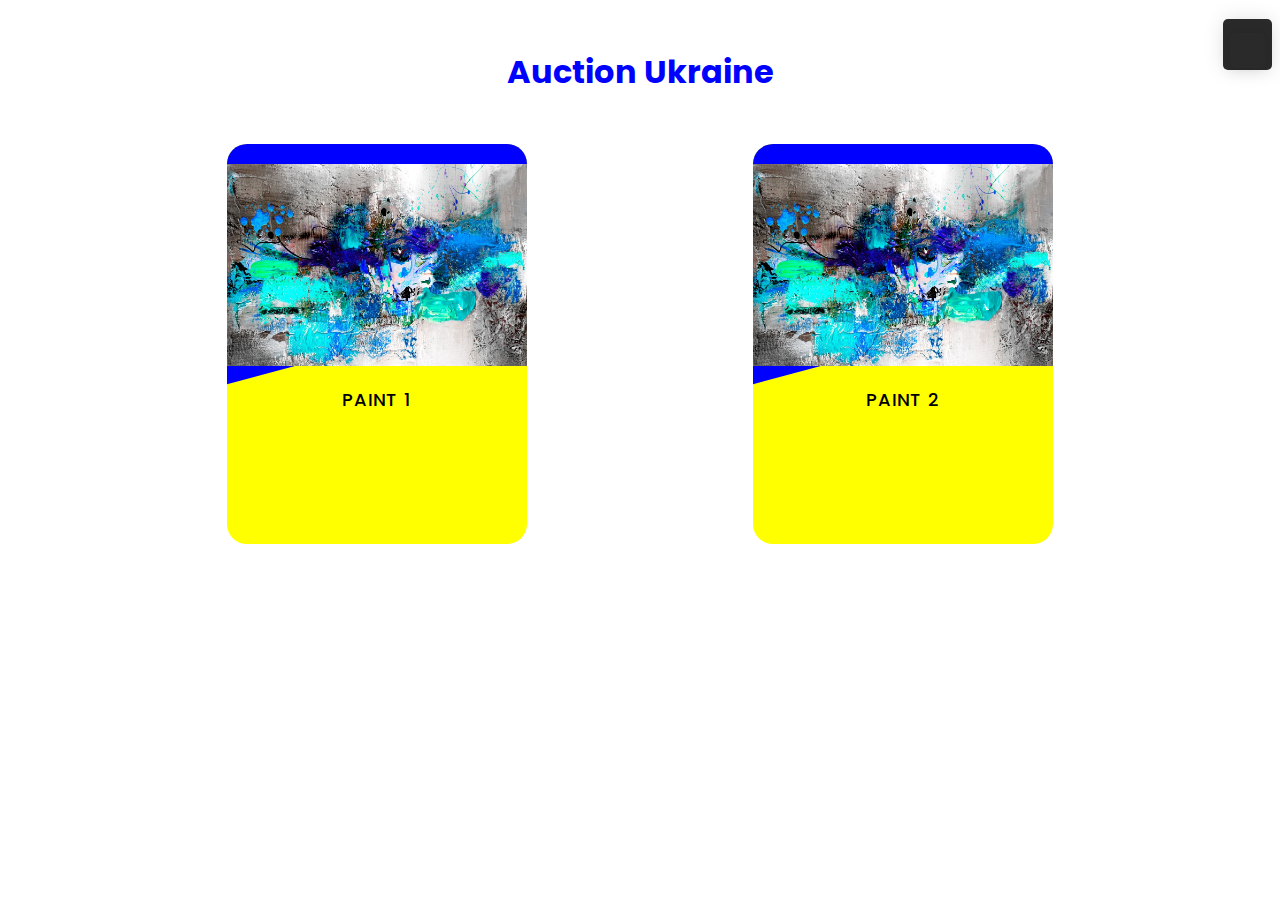
<file: auction/index.html>
<!DOCTYPE html>
<html lang="en">
  <head>
    <meta charset="UTF-8" />
    <meta http-equiv="X-UA-Compatible" content="IE=edge" />
    <meta name="viewport" content="width=device-width, initial-scale=1.0" />
    <link
      rel="icon"
      href="https://upload.wikimedia.org/wikipedia/commons/thumb/4/49/Flag_of_Ukraine.svg/220px-Flag_of_Ukraine.svg.png"
    />
    <link rel="stylesheet" href="css/card.css" />
    <link rel="stylesheet" href="css/style.css" />
    <link rel="stylesheet" href="css/body.css" />
    <link rel="stylesheet" href="css/nav.css" />
    <link rel="stylesheet" href="css/card_2.css" />
    <script src="js/script.js"></script>
    <script src="js/data.js"></script>
    <title>Auction</title>
  </head>
  <body>
    <header>
      <input type="checkbox" name="" id="">
      <nav>
        <a href="#" style="--i:1">Home</a>
        <a href="#" style="--i:2">About</a>
        <a href="#" style="--i:3">Contact</a>
      </nav>
    </header>
    <h1>Auction Ukraine</h1>
    <main>
      <div class="card">
        <div class="imgBox">
          <img src="paint/paint.png" alt="paint_1" class="paint" />
        </div>
        <div class="contentBox">
          <h3>paint 1</h3>
        </div>
      </div>

      <div class="card_2">
        <div class="imgBox_2">
          <img src="paint/paint.png" alt="paint_2" class="paint" />
        </div>
        <div class="contentBox_2">
          <h3>paint 2</h3>
        </div>
      </div>
    </main>
    <footer></footer>
  </body>
</html>
</file>
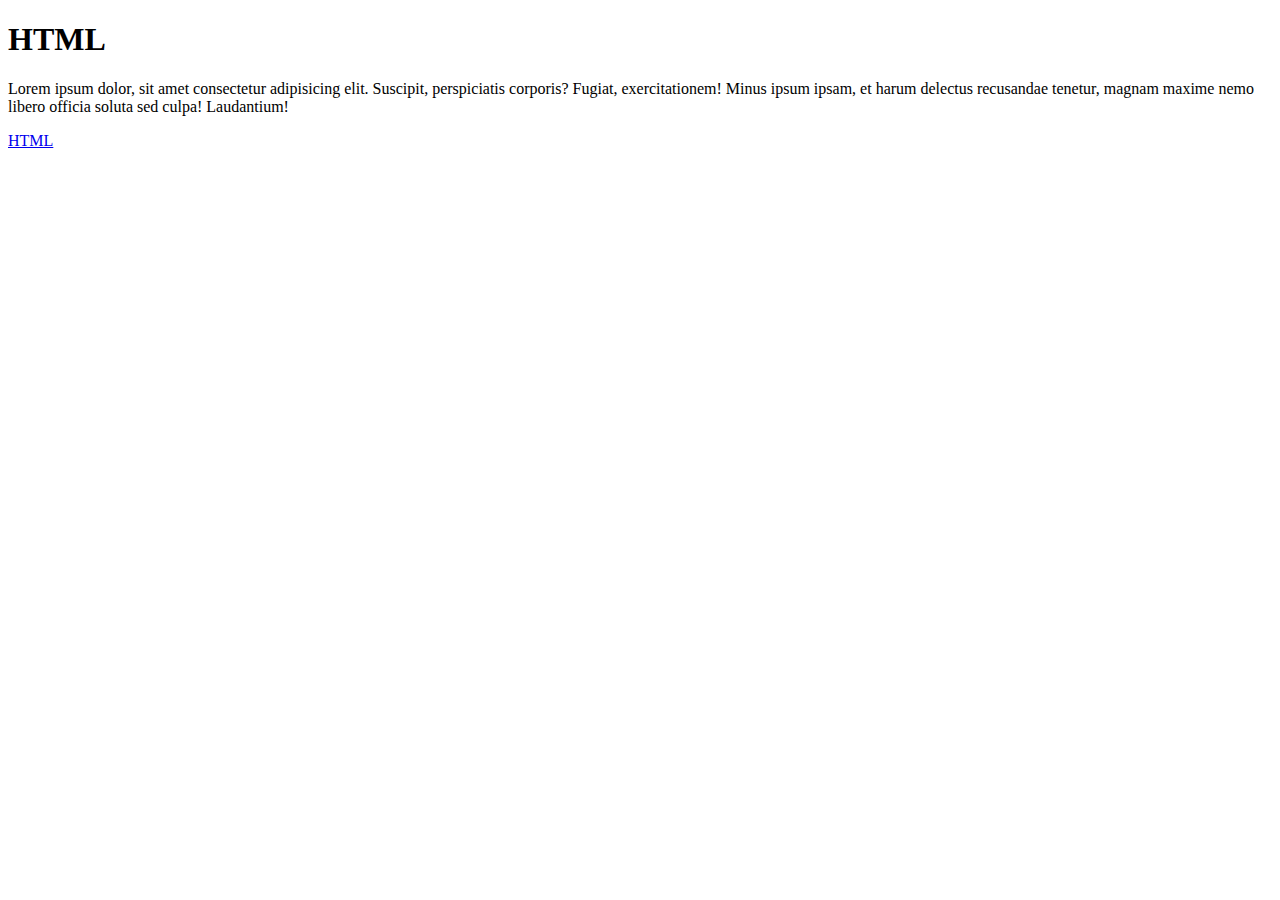
<file: hello/index.html>
<!DOCTYPE html>
<html>
    <head>
<title>HTML</title>
</head>
    <body>
<h1>HTML</h1>
<p>Lorem ipsum dolor, sit amet consectetur adipisicing elit. Suscipit, perspiciatis corporis? 
    Fugiat, exercitationem! Minus ipsum ipsam, et harum delectus recusandae tenetur, magnam maxime nemo libero officia soluta sed culpa! 
    Laudantium!</p>
    <a href="https://cs.wikipedia.org/wiki/Hypertext_Markup_Language">HTML</a>
    </body>
</html>
</file>
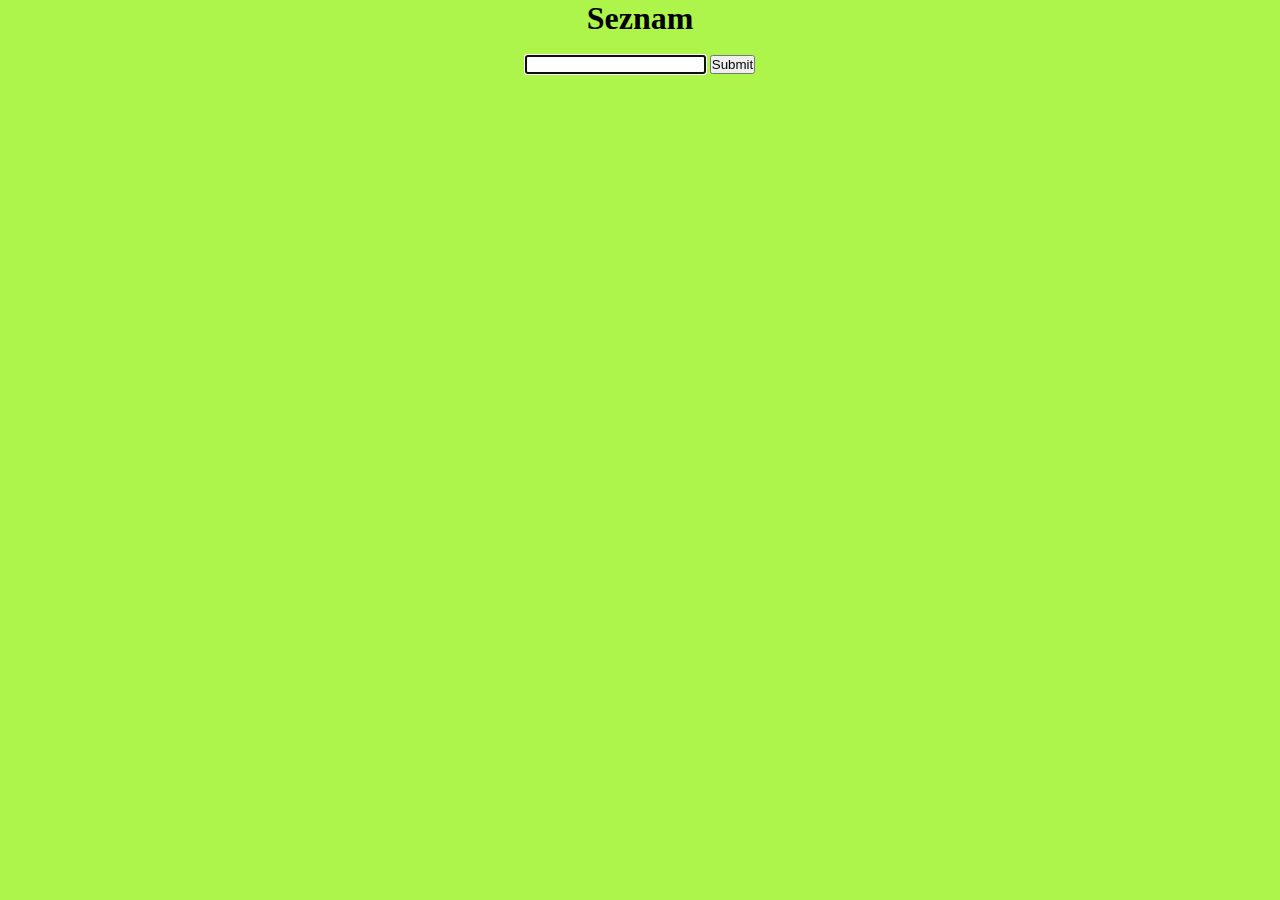
<file: seznam/index.html>
<!DOCTYPE html>
<html>
    <head>
        <meta charset="UTF-8">
        <link rel="stylesheet" href="style.css">
    </head>
    <body>
        <main>
        <h1>Seznam</h1>
        <ul id="myList">

        </ul>
        <li id="last-item"></li>
        <form id="list">
            <input id="text" type="text" name="Seznam" value="" autofocus required>
            <button type="submit" onsubmit="myFunction(list)">Submit</button>       
         </form>
        </main>
    </body>
    <script src="script.js"></script>
</html>
</file>
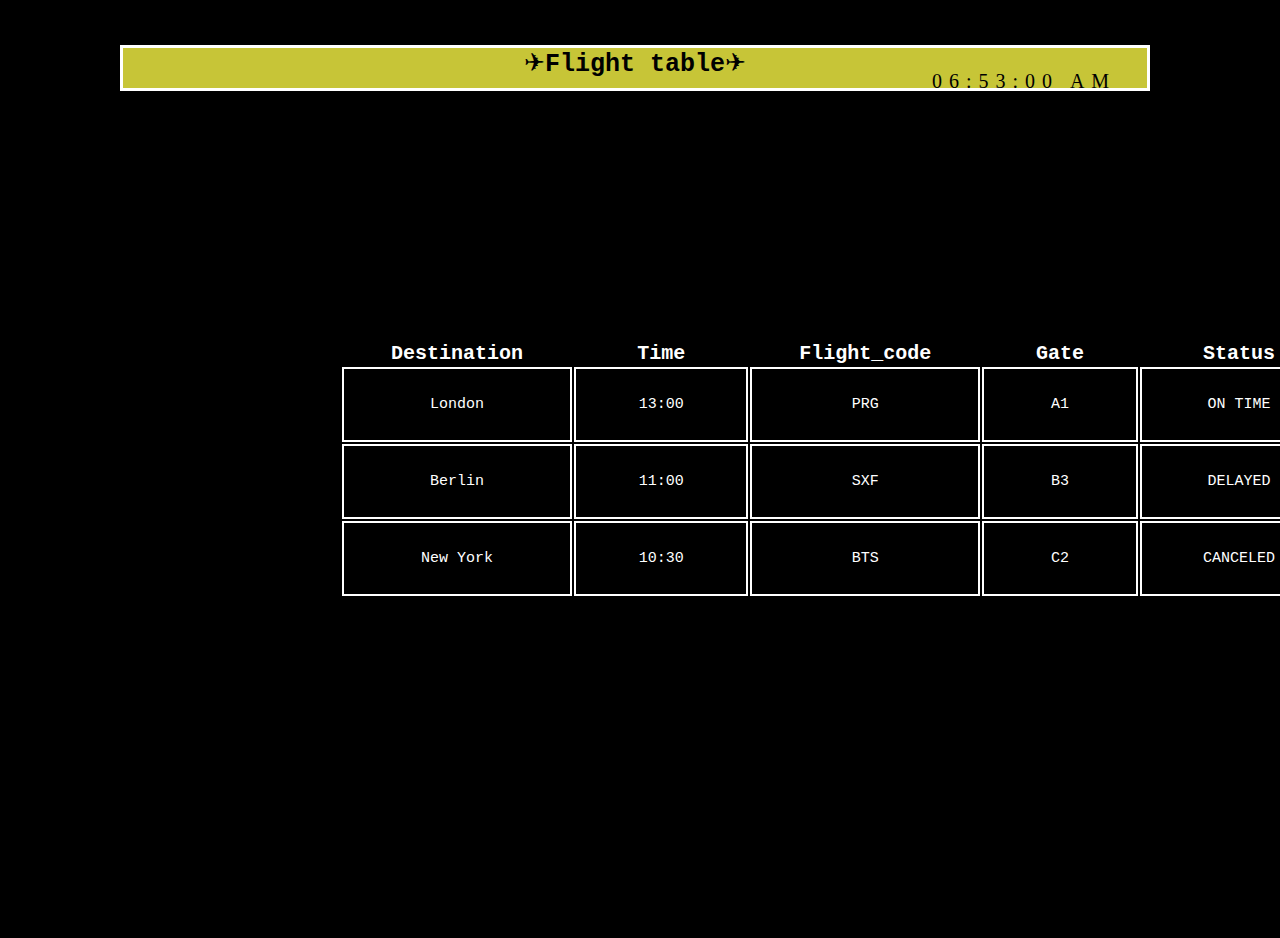
<file: template/index.html>
<!DOCTYPE html>
<html lang="en">
<head>
    <meta charset="UTF-8">
    <meta http-equiv="X-UA-Compatible" content="IE=edge">
    <meta name="viewport" content="width=device-width, initial-scale=1.0">
    <title>Document</title>
    <link rel="stylesheet" href="style.css">
</head>
<body>
    <table>
      <tr>
          <th>Destination</th>
          <th>Time</th>
          <th>Flight_code</th>
          <th>Gate</th>
          <th>Status</th>
      </tr>
      <tr>
          <td>London</td>
          <td class="time">13:00</td>
          <td>PRG</td>
          <td>A1</td>
          <td>ON TIME</td>
      </tr>
      <tr>
        <td>Berlin</td>
        <td class="time">11:00</td>
        <td>SXF</td>
        <td>B3</td>
        <td>DELAYED</td>
    </tr>
    <tr>
        <td>New York</td>
        <td class="time">10:30</td>
        <td>BTS</td>
        <td>C2</td>
        <td class="Cancel">CANCELED</td>
    </tr>
    </table>
    <div class="top"><span>&#9992;</span><b>Flight table</b><span>&#9992;</span></div>
    <div id="MyClockDisplay" class="clock" onload="showTime()"></div>
    <script src="script.js"></script>
</body>
</html>
</file>
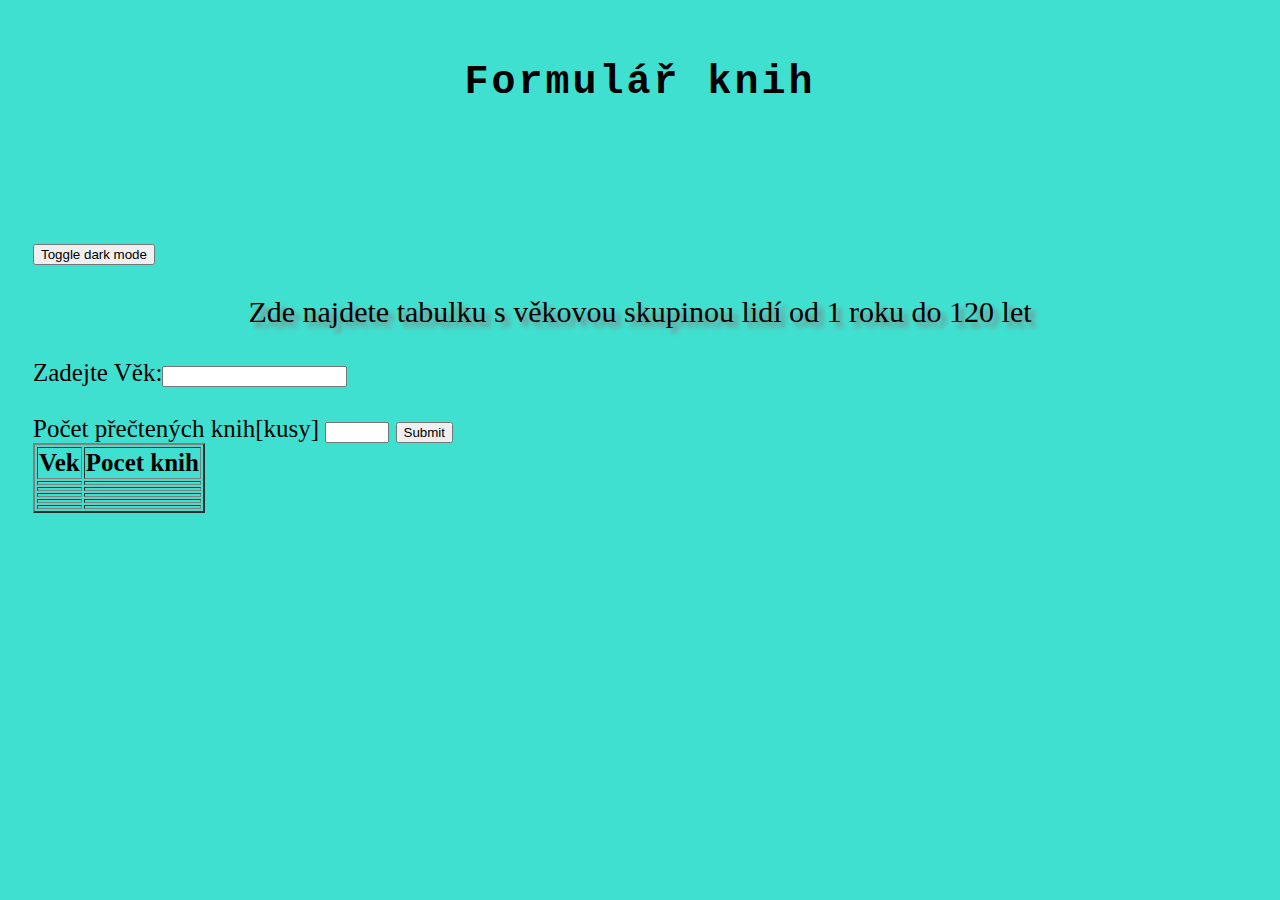
<file: hello/Nová složka/index.html>
<!DOCTYPE html> 
<head>
    <meta http-equiv="Content-Type" content="text/html;charset=UTF-8">
  <title>Test web</title>
    <link href="web.css" rel="stylesheet" type="text/css" />
</head>
    <body>   
 <h1>Formulář knih</h1>
 <button onclick="myFunction()">Toggle dark mode</button>
 <p>Zde najdete tabulku s věkovou skupinou lidí od 1 roku do 120 let</p>
Zadejte Věk:<input type="text" name="vek" id="vek"><br><br>
<label for="books">Počet přečtených knih[kusy]</label>
<input
id = "books"
name="books"
type="number"
min="1"
max="500"
step="1"
required
/>  

<input type="submit">
<table id="table" border="2">
    <tr>
        <th>Vek</th>
        <th>Pocet knih</th>
    </tr>

    <tr>
        <td></td>
        <td></td>
    </tr>

    <tr>
        <td></td>
        <td></td>
    </tr>

    <tr>
        <td></td>
        <td></td>
    </tr>

    <tr>
        <td></td>
        <td></td>
    </tr>

    <tr>
        <td></td>
        <td></td>
    </tr>
</table>
<!--Jakub Pavlovič a Jiří Fuks -->
  <script src="web.js"></script>
</file>
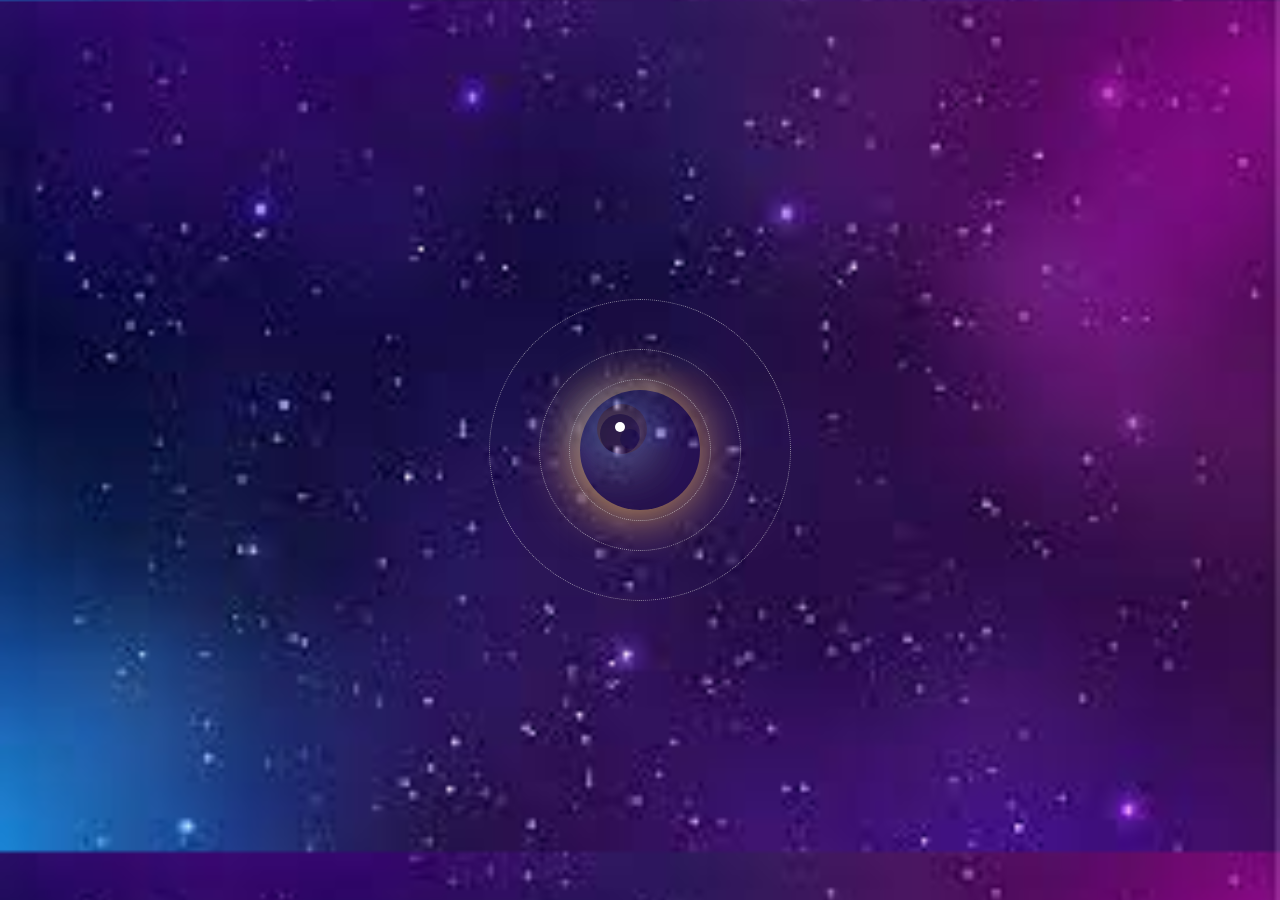
<file: hello/solar_system.html>
<!DOCTYPE html>
<html>
<head>
    <link href="solar_system.css" rel="stylesheet" type="text/css" />
</head>
<body>
    <div class="sun">
    <div class="mercury-outline">
    <div class="mercury">
        </div>
    </div>
</div>
<div class="venus-outline-1">
    <div class="venus">
        </div>
    </div>
<div class="earth-outline-1">
        <div class="earth">
            <div class="earth-cirle">
                <div class="earth-inner">                   
                    </div>                
                </div>
            </div>
        </div>
    </body>
</html>
</file>
<file: auction/css/card.css>
main {
  display: -webkit-box;
  display: -ms-flexbox;
  display: flex;
  -webkit-box-pack: space-evenly;
      -ms-flex-pack: space-evenly;
          justify-content: space-evenly;
}

.card {
  position: relative;
  width: 300px;
  height: 400px;
  background: #ff0;
  border-radius: 20px;
  overflow: hidden;
}

.card::before {
  content: "";
  position: absolute;
  top: -50%;
  width: 100%;
  height: 100%;
  background: #00f;
  -webkit-transform: skewY(345deg);
          transform: skewY(345deg);
  -webkit-transition: 0.5s;
  transition: 0.5s;
}

.card:hover::before {
  top: -70%;
  -webkit-transform: skewY(390deg);
          transform: skewY(390deg);
}

.card::after {
  content: "";
  position: absolute;
  bottom: 0;
  left: 0;
  font-weight: 600;
  font-size: 6em;
  color: rgba(0, 0, 0, 0.1);
}

.card .imgBox {
  position: relative;
  width: 100%;
  display: -webkit-box;
  display: -ms-flexbox;
  display: flex;
  -webkit-box-pack: center;
      -ms-flex-pack: center;
          justify-content: center;
  -webkit-box-align: center;
      -ms-flex-align: center;
          align-items: center;
  padding-top: 20px;
  z-index: 1;
}

.card .imgBox img {
  max-width: 100%;
  -webkit-transition: .5s;
  transition: .5s;
}

.card:hover .imgBox img {
  max-width: 50%;
}

.card .contentBox {
  position: relative;
  padding: 20px;
  display: -webkit-box;
  display: -ms-flexbox;
  display: flex;
  -webkit-box-pack: center;
      -ms-flex-pack: center;
          justify-content: center;
  -webkit-box-align: center;
      -ms-flex-align: center;
          align-items: center;
  -webkit-box-orient: vertical;
  -webkit-box-direction: normal;
      -ms-flex-direction: column;
          flex-direction: column;
  z-index: 2;
}

.card .contentBox h3 {
  font-size: 18px;
  color: #000;
  font-weight: 500;
  text-transform: uppercase;
  letter-spacing: 1px;
}

.paint_1 {
  height: 300px;
  width: auto;
}
/*# sourceMappingURL=card.css.map */
</file>
<file: auction/css/style.css>
* {
  margin: 0;
  padding: 0;
  -webkit-box-sizing: border-box;
          box-sizing: border-box;
}

h1 {
  margin: 1.5em;
  text-align: center;
  color: #00f;
}
/*# sourceMappingURL=style.css.map */
</file>
<file: auction/css/body.css>
@import url(c:\Users\jakub\Desktop\development\web\auction\css\card.css);
@import url(c:\Users\jakub\Desktop\development\web\auction\css\style.css);
@import url(c:\Users\jakub\Desktop\development\web\auction\css\nav.css);
@import url(c:\Users\jakub\Desktop\development\web\auction\css\card2.css);
/*# sourceMappingURL=body.css.map */
</file>
<file: auction/css/nav.css>
@import url("https://fonts.googleapis.com/css2?family=Poppins&display=swap");
* {
  font-family: 'Poppins',sans-serif;
}

body {
  overflow-x: hidden;
}

header {
  position: absolute;
  right: 15px;
  top: 25px;
  font-size: 1.5em;
}

nav {
  display: -webkit-box;
  display: -ms-flexbox;
  display: flex;
  -webkit-box-orient: vertical;
  -webkit-box-direction: normal;
      -ms-flex-direction: column;
          flex-direction: column;
}

input {
  width: 35px;
  height: 35px;
  -moz-appearance: none;
       appearance: none;
  -webkit-appearance: none;
  cursor: pointer;
  -webkit-box-shadow: 0 0 15px rgba(0, 0, 0, 0.116);
          box-shadow: 0 0 15px rgba(0, 0, 0, 0.116);
  text-align: center;
  border-radius: 5px;
  color: #292929;
}

input::before {
  content: '\f0c9';
  font-family: 'Font Awesome 5 Free';
  font-weight: 500;
  font-size: 1.5em;
  z-index: 10;
  color: #fff;
}

input:checked::before {
  content: '\f00d';
  -webkit-animation: anim ls;
          animation: anim ls;
}

@-webkit-keyframes anim {
  0% {
    opacity: 0;
  }
  100% {
    opacity: 1;
  }
}

@keyframes anim {
  0% {
    opacity: 0;
  }
  100% {
    opacity: 1;
  }
}

input::after {
  content: '';
  position: absolute;
  top: -15%;
  left: -20%;
  width: 140%;
  height: 120%;
  background: #2a2a2a;
  -webkit-box-shadow: 0 0 20px rgba(0, 0, 0, 0.116);
          box-shadow: 0 0 20px rgba(0, 0, 0, 0.116);
  border-radius: 5px;
  z-index: -1;
}

nav {
  position: absolute;
  margin-top: 15px;
}

nav a {
  -webkit-transform: translate(100px);
          transform: translate(100px);
  text-align: center;
  padding: 5px 20px;
  background: #2a2a2a;
  -webkit-box-shadow: 0 0 15px rgba(0, 0, 0, 0.103);
          box-shadow: 0 0 15px rgba(0, 0, 0, 0.103);
  border-radius: 5px;
  text-decoration: none;
  color: #fff;
  margin: 5px 0;
  -webkit-transition: background 0.4s, -webkit-transform calc(var(--i) * 0.2s);
  transition: background 0.4s, -webkit-transform calc(var(--i) * 0.2s);
  transition: transform calc(var(--i) * 0.2s), background 0.4s;
  transition: transform calc(var(--i) * 0.2s), background 0.4s, -webkit-transform calc(var(--i) * 0.2s);
}

input:checked ~ nav a {
  -webkit-transform: translate(-80px);
          transform: translate(-80px);
}

nav a:hover {
  background: #00f;
  -webkit-box-shadow: 0 0 20px #0ff;
          box-shadow: 0 0 20px #0ff;
}
/*# sourceMappingURL=nav.css.map */
</file>
<file: auction/css/card_2.css>
main {
  display: -webkit-box;
  display: -ms-flexbox;
  display: flex;
  -webkit-box-pack: space-evenly;
      -ms-flex-pack: space-evenly;
          justify-content: space-evenly;
}

.card_2 {
  position: relative;
  width: 300px;
  height: 400px;
  background: #ff0;
  border-radius: 20px;
  overflow: hidden;
}

.card_2::before {
  content: "";
  position: absolute;
  top: -50%;
  width: 100%;
  height: 100%;
  background: #00f;
  -webkit-transform: skewY(345deg);
          transform: skewY(345deg);
  -webkit-transition: 0.5s;
  transition: 0.5s;
}

.card_2:hover::before {
  top: -70%;
  -webkit-transform: skewY(390deg);
          transform: skewY(390deg);
}

.card_2::after {
  content: "";
  position: absolute;
  bottom: 0;
  left: 0;
  font-weight: 600;
  font-size: 6em;
  color: rgba(0, 0, 0, 0.1);
}

.card_2 .imgBox_2 {
  position: relative;
  width: 100%;
  display: -webkit-box;
  display: -ms-flexbox;
  display: flex;
  -webkit-box-pack: center;
      -ms-flex-pack: center;
          justify-content: center;
  -webkit-box-align: center;
      -ms-flex-align: center;
          align-items: center;
  padding-top: 20px;
  z-index: 1;
}

.card_2 .imgBox_2 img {
  max-width: 100%;
  -webkit-transition: .5s;
  transition: .5s;
}

.card_2:hover .imgBox_2 img {
  max-width: 50%;
}

.card_2 .contentBox_2 {
  position: relative;
  padding: 20px;
  display: -webkit-box;
  display: -ms-flexbox;
  display: flex;
  -webkit-box-pack: center;
      -ms-flex-pack: center;
          justify-content: center;
  -webkit-box-align: center;
      -ms-flex-align: center;
          align-items: center;
  -webkit-box-orient: vertical;
  -webkit-box-direction: normal;
      -ms-flex-direction: column;
          flex-direction: column;
  z-index: 2;
}

.card_2 .contentBox_2 h3 {
  font-size: 18px;
  color: #000;
  font-weight: 500;
  text-transform: uppercase;
  letter-spacing: 1px;
}

.paint_2 {
  height: 300px;
  width: auto;
}
/*# sourceMappingURL=card_2.css.map */
</file>
<file: seznam/style.css>
*{
    margin: 0;
    padding: 0;
}
main{
    text-align: center;
}
body{
    background-color: #ADF54a;
}
</file>
<file: template/style.css>
*{
    margin: 0;
    padding: 0;
    border: 0;
    font-family: 'Courier New', Courier, monospace;
}
body{
    background-color: #000;
}
.top{
    width: 80%;
    height: 40px;
    background-color: rgb(199, 197, 55);
    position: absolute;
    top: 45px;
    left: 120px;
    font-size: 25px;
    text-align: center;
    border-left: 3px solid #fff;
    border-top: 3px solid #fff;
    border-right: 3px solid #fff;
    border-bottom: 3px solid #fff;
}
.clock {
    position: absolute;
    top: 9%;
    left: 80%;
    transform: translateX(-50%) translateY(-50%);
    color: #000;
    font-size: 20px;
    font-family: Orbitron;
    letter-spacing: 7px;
}

table, th{
   
    margin: 17em;
    color: #fff;
    font-size: 20px;
    width: 50em;
    
  }
  td{
      padding: 10px;
      font-size: 15px;
      box-sizing: border-box;
      color: #fff;
      text-align: center;
      border-right: 2px solid #fff;
      border-top: 2px solid #fff;
      border-bottom: 2px solid #fff;
      border-left: 2px solid #fff;
      width:50em;
      height: 5em;
  }
  .time{
      animation: blinking 3s infinite;
      font-size: 15px;
      animation-delay: 4s;
  }
  @keyframes blinking {
      0%{color: #fff;}
      15%{color: transparent;}
      40%{color: #008000;}
      60%{color: transparent;}
      100%{color: #fff;}   
  }
  .Cancel{
      animation: Blink 3s infinite;
  }
  @keyframes Blink {
      0%{color: #ff0000;}
      25%{color: transparent;}
      50%{color: #ff0000;}
      75%{color: transparent;}
      100%{color: #ff0000;}
  }
  @media only screen and (max-width: 1000px){
      .clock{
        position: absolute;
        top: 5%;
        left: 81%;
        font-size: 15px;
        letter-spacing: 5px;
        color: #000;
        }
      .top{
        width: 60%;
        height: 40px;
          background-color: rgb(199, 197, 55);
          position: absolute;
          top: 45px;
          left: 300px;
          font-size: 25px;
          text-align: center;
          border-left: 3px solid #fff;
          border-top: 3px solid #fff;
          border-right: 3px solid #fff;
          border-bottom: 3px solid #fff;
      }
     
  }
</file>
<file: hello/Nová složka/web.css>
body{
    background-color: turquoise;
    color: black;
    padding: 25px;
    font-size: 25px;
}
h1{
    font-family:'Courier New', Courier, monospace;
    font-size: 40px;
    text-align: center;
    letter-spacing: 3px;
    height: 150px;
}
table tr:not(:first-child) {
    cursor: pointer;
    transition: all 0.25s ease-in-out;
  }

  table tr:not(:first-child):hover {
    cursor: pointer;
    transition: all 0.25s ease-in-out;  
}
.dark-mode {
    background-color: black;
    color: turquoise;
  }
  p{
    font-size: 30px;
    text-align: center;
    text-shadow: 5px 5px 5px grey;
    margin-left: 20px;
    border-left: 10px;
    padding-left: 50px;
    padding-right: 50px;
    border-right: 10px;
    margin-right: 20px;
}
</file>
<file: hello/solar_system.css>
body{
    margin: 0px;
    padding: 0px;
    background-image:  url([data-uri]);
    background-size: 100%;    
}
.sun{
    height: 120px;
    width: 120px;
    background-image: url(https://www.esa.int/var/esa/storage/images/esa_multimedia/images/2000/11/soho_image_of_the_sun/9227898-5-eng-GB/SOHO_image_of_the_Sun_pillars.gif);    
    border-radius: 50%;
    background-size: cover;
    box-shadow: -4px 2px 56px #f9c05f;
    position: absolute;
    left: 50%;
    top: 50%;
    transform: translate(-50%, -50%);
}
.mercury{
    height: 20px;
    width: 20px;
    background-image: url(https://upload.wikimedia.org/wikipedia/commons/thumb/8/88/Reprocessed_Mariner_10_image_of_Mercury.jpg/640px-Reprocessed_Mariner_10_image_of_Mercury.jpg);
    background-size: 100%;
    border-radius: 50%;
    position: absolute;
    box-shadow: -4px 2px 56px #f9c05f;
    left: 43%;
    top: 42%;
    transform: translate(-50%, -50%);
    animation: orbit2 2s linear infinite;
}

@keyframes orbit2 {
    from{transform:rotate(0deg)translate(70px) rotate(0deg);}
    to{transform:rotate(360deg)translate(70px) rotate(-360deg);}
}
.mercury-outline,.venus-outline-1,.earth-outline-1{
    border-radius: 50%;
    border: 1px dotted #ddd9;
    position: absolute;
    left: 50%;
    top: 50%;
    transform: translate(-50%, -50%);
}
.mercury-outline{
    height: 140px;
    width: 140px;
}
.venus{
    height: 40px;
    width: 40px;
    background-image: url(https://www.pngall.com/wp-content/uploads/11/Venus-PNG.png);
    background-size: 100%;
    border-radius: 50%;
    position: absolute;
    box-shadow: -4px 2px 56px #c1aa81;
    left: 40%;
    top: 42%;
    transform: translate(-50%, -50%);
    animation:orbit3 10s linear infinite;
    }   
@keyframes orbit3 {
    from{transform:rotate(0deg)translateX(100px) rotate(0deg);}
    to{transform:rotate(360deg)translateX(100px) rotate(-360deg);}
}
.venus-outline-1{
    height: 200px;
    width: 200px;
}
.earth{
    height: 50px;
    width: 50px;
    background-image: url(https://media.istockphoto.com/photos/earth-model-usa-view-picture-id172202755?b=1&k=20&m=172202755&s=170667a&w=0&h=e5FNne-Gk4x9pPmExiDedfEnnlJ8pd0nXaPvjF2izRw=);
    background-size: 100%;
    border-radius: 50%;
    position: absolute;
    box-shadow: -4px 2px 56px #2856d6;
    left: 44%;
    top: 43%;
    transform: translate(-50%,-50%);
    animation:orbit4 20s linear infinite;
    }   
@keyframes orbit4 {
    from{transform:rotate(0deg)translateX(150px) rotate(0deg);}
    to{transform:rotate(360deg)translateX(150px) rotate(-360deg);}
}
.earth-outline-1{
    height: 300px;
    width: 300px;
}
.earth-circle{
    height: 65px;
    width: 65px;
    border: 1px dotted #fff;
    position: relative;
    top: -9px;
    left: -9px;
    border-radius: 40px;
}
.earth-inner{
    height: 10px;
    width: 10px;
    background-color: white;
    border-radius: 50%;
    position: absolute;
    transform: translate(-50%,-50%);
    left: 45%;
    top: 45%;
    animation:orbit5 3s linear infinite;
}
@keyframes orbit5 {
    from{transform:rotate(0deg)translateX(33px) rotate(0deg);}
    to{transform:rotate(360deg)translateX(33px) rotate(-360deg);}
}
</file>
